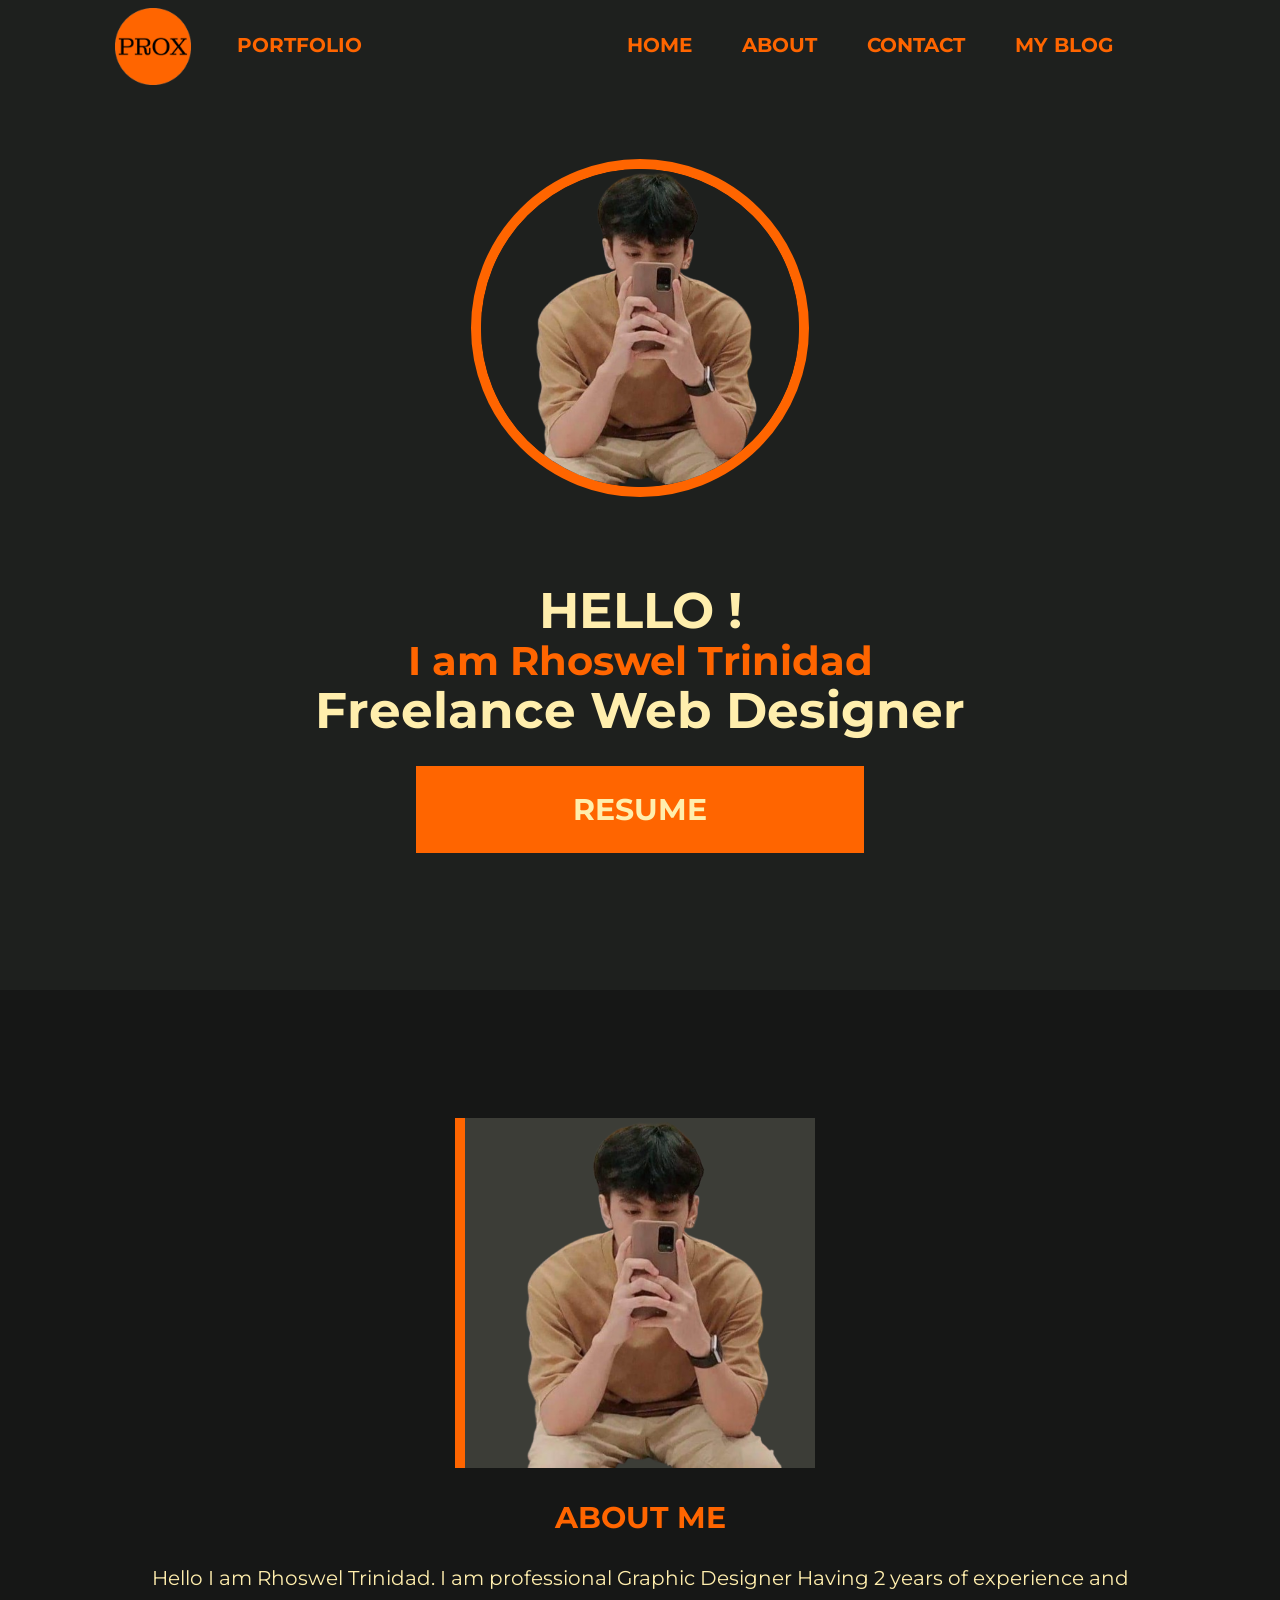
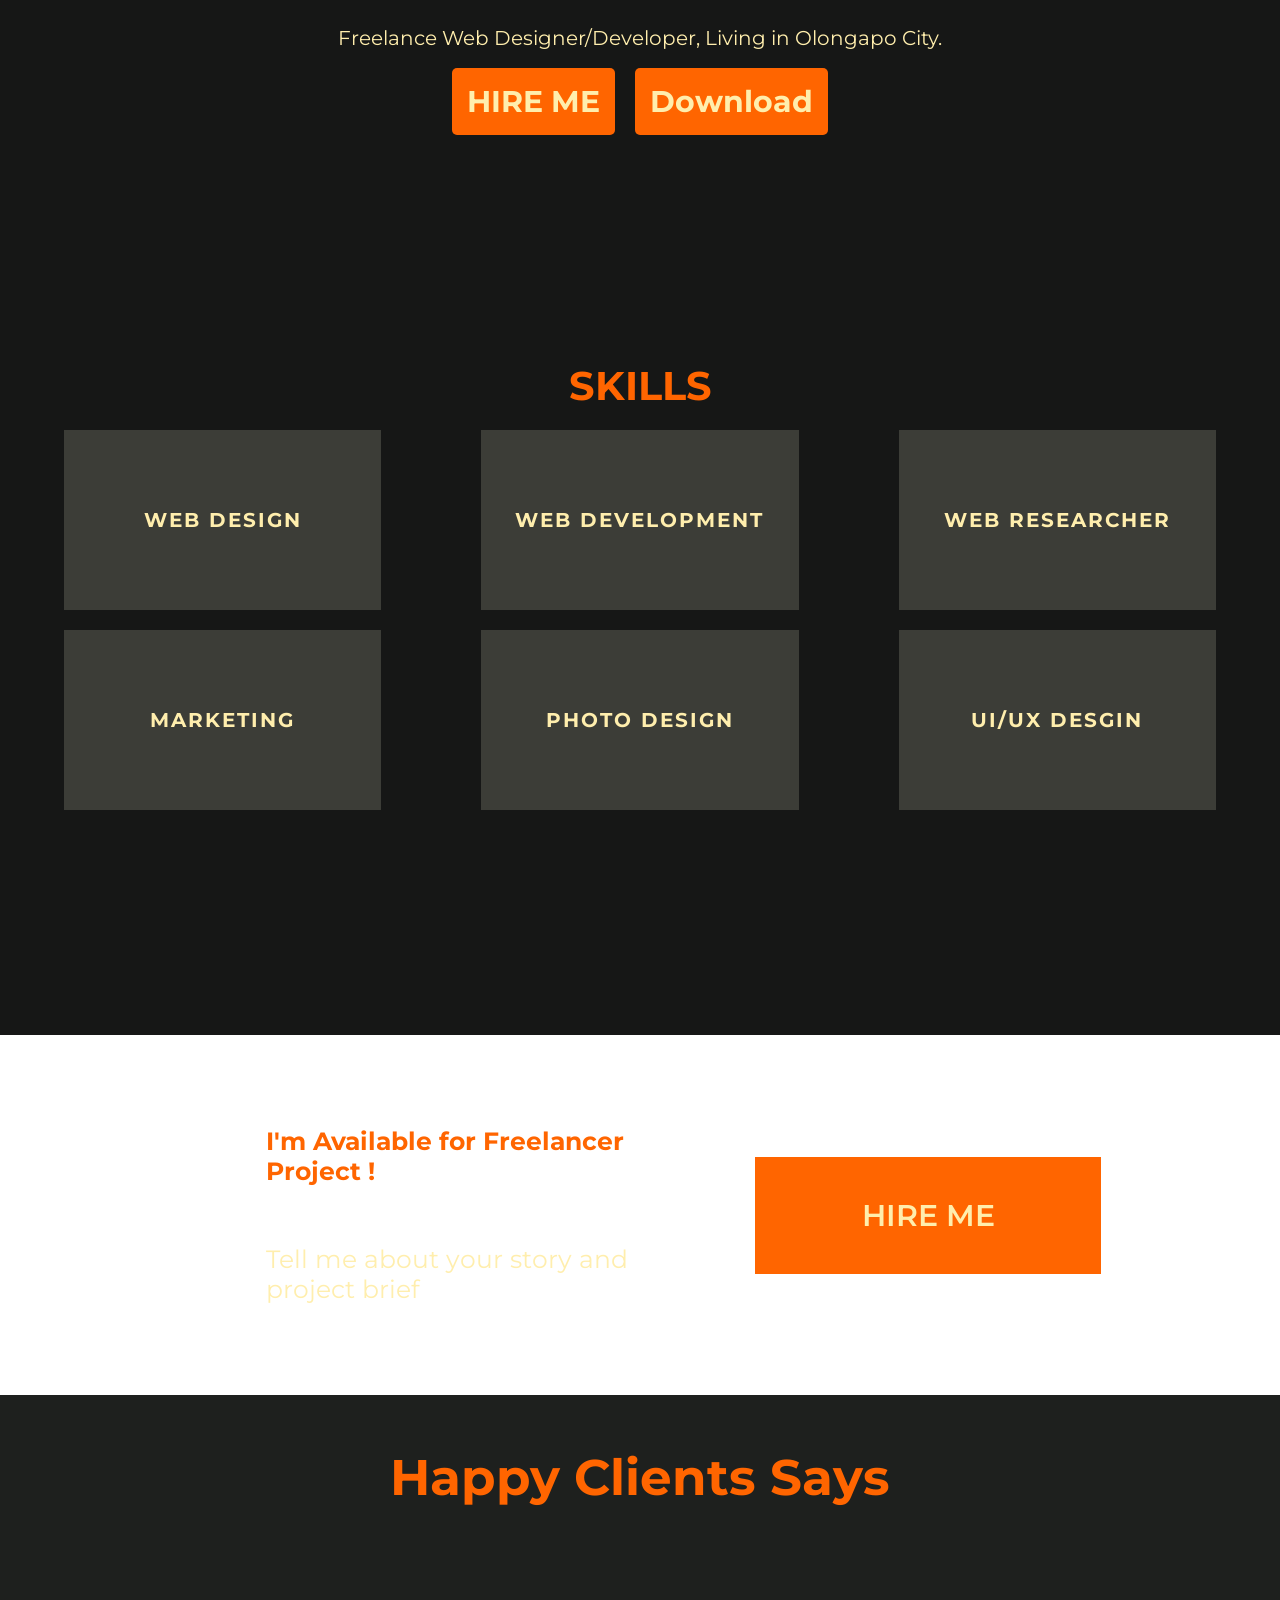
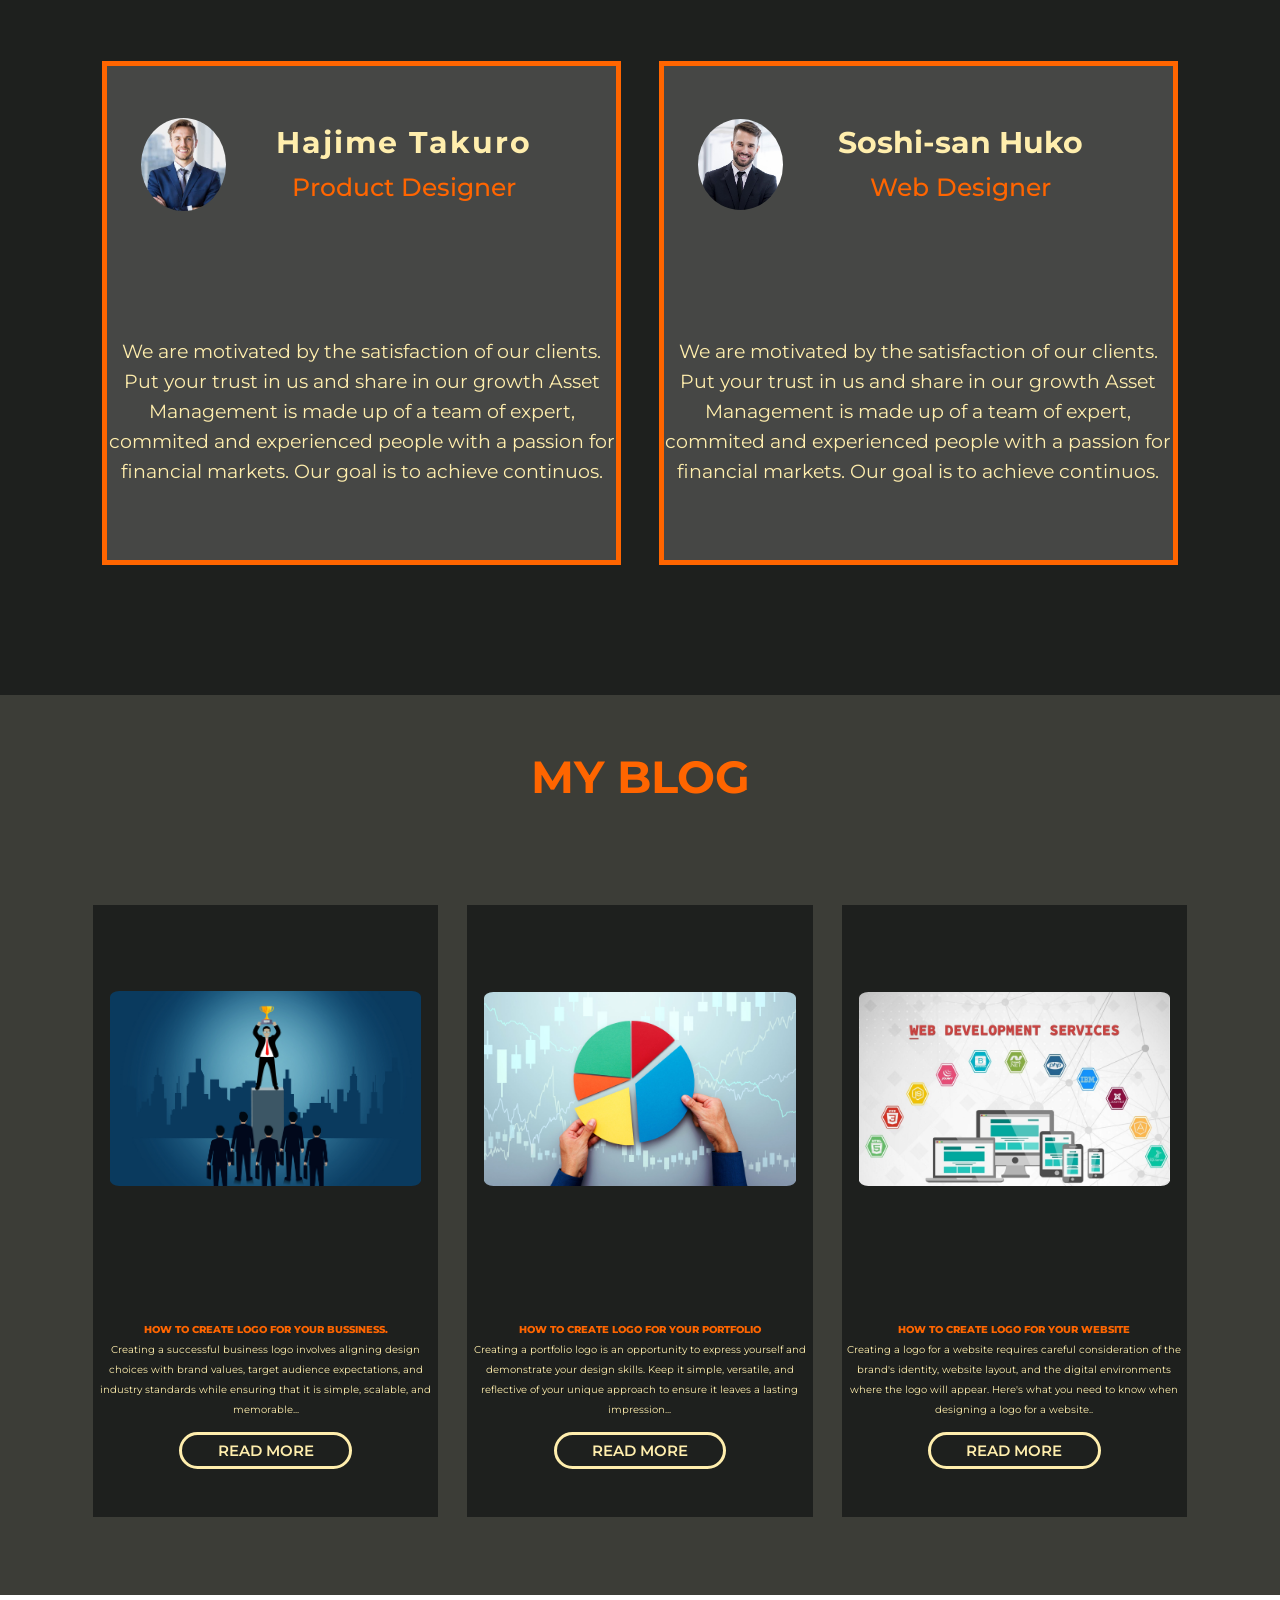
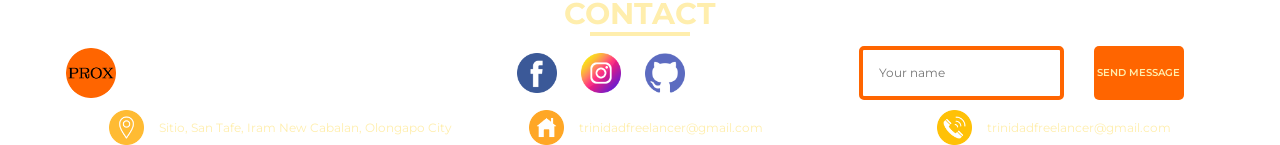
<file: index.html>
<!DOCTYPE html>
<html lang="en">
  <head>
    <meta charset="UTF-8" />
    <meta name="viewport" content="width=device-width, initial-scale=1.0" />
    <link rel="stylesheet" href="design/home.css" />
    <link rel="stylesheet" href="design/about.css" />
    <link rel="stylesheet" href="design/skills.css" />
    <link rel="stylesheet" href="design/hire.css" />
    <link rel="stylesheet" href="design/clients.css" />
    <link rel="stylesheet" href="design/blog.css" />
    <link rel="stylesheet" href="design/footer.css" />
    <title>Trinidad</title>
  </head>
  <body>
    <header>
      <div class="logo">
        <div class="logo-prox">
          <img class="prox" src="picture/logo.png" alt="logo" />
        </div>
        <h5 class="Portfolio">PORTFOLIO</h5>
      </div>
      <nav>
        <a href="#home">HOME</a>
        <a href="#about">ABOUT</a>
        <a href="#contact">CONTACT</a>
        <a href="#myblog">MY BLOG</a>
      </nav>
    </header>
    <main id="home">
      <div class="container">
        <div class="image-container">
          <img
            class="my-picture"
            src="picture/mypicture.png"
            alt="My picture"
          />
        </div>
        <div class="introduction">
          <h6>HELLO !</h6>
          <h5>I am Rhoswel Trinidad</h5>
          <h2 class="freelance">Freelance Web Designer</h2>
          <button class="resume">RESUME</button>
        </div>
      </div>
    </main>
    <section id="about" class="section-about">
      <div class="container-about">
        <div class="left-container">
          <img class="me" src="picture/me.png" alt="Rhoswel Trinidad" />
        </div>
        <div class="right-container">
          <h3 class="head">ABOUT ME</h3>
          <p class="about-me">
            Hello I am Rhoswel Trinidad. I am professional Graphic Designer
            Having 2 years of experience and Freelance Web Designer/Developer,
            Living in Olongapo City.
          </p>
          <div class="button-container">
            <button class="hire-me">HIRE ME</button>
            <button class="download">Download</button>
          </div>
        </div>
      </div>
    </section>
    <section class="section-skills">
      <div class="layers">
        <h2 class="skills">SKILLS</h2>
          <div class="firstlayer-container">
            <div class="first-box">WEB DESIGN</div>
            <div class="first-box">WEB DEVELOPMENT</div>
            <div class="first-box">WEB RESEARCHER</div>
          </div>
          <div class="secondlayer-container">
            <div class="sec-box">MARKETING</div>
            <div class="sec-box">PHOTO DESIGN</div>
            <div class="sec-box">UI/UX DESGIN</div>
          </div>
      </div>
    </section>
    <section class="HIRE">
      <div class="hire-me-container">
        <div class="hire-container">
          <div class="hire-des">
          <h1 class="Avail">I&apos;m Available for Freelancer Project !</h1>
          <p class="tell-me">Tell me about your story and project brief</p>
          </div>
          <button class="hire-button">HIRE ME</button>
        </div>
      </div>
    </section>
    <section class="Clients">
      <div class="title-client">
        <h1 class="Happy-client">Happy Clients Says</h1>
      </div>
      <div class="client-container">
        <div class="right-client">
          <div class="client-feedback">
            <img class="client-image" src="picture/client1.jpg" alt="Client" />
            <div class="client1-name">
              <h3 class="cname1">Hajime Takuro</h3>
              <p class="client-job">Product Designer</p>
            </div>
          </div>
          <div class="client-feedback2">
            <div class="client-comment">
              <p>
                We are motivated by the satisfaction of our clients. Put your
                trust in us and share in our growth Asset Management is made up
                of a team of expert, commited and experienced people with a
                passion for financial markets. Our goal is to achieve continuos.
              </p>
            </div>
          </div>
        </div>
        <div class="right-client left">
          <div class="client-feedback">
            <img class="client-image" src="picture/client2.jpg" alt="Client" />
            <div class="client1-name">
              <h3 class="cname2">Soshi-san Huko</h3>
              <p class="client-job">Web Designer</p>
            </div>
          </div>
          <div class="client-feedback2">
            <div class="client-comment">
              <p>
                We are motivated by the satisfaction of our clients. Put your
                trust in us and share in our growth Asset Management is made up
                of a team of expert, commited and experienced people with a
                passion for financial markets. Our goal is to achieve continuos.
              </p>
            </div>
          </div>
        </div>
      </div>
    </section>
    <section id="myblog" class="blog">
      <div class="myblog">
        <h2>MY BLOG</h2>
      </div>
      <div class="blog-container">
        <div class="blog1">
          <div class="blog-image">
            <img
              class="business1"
              src="picture/businessman-one.jpg"
              alt="business"
            />
          </div>
          <div class="img1-desc">
            <h3 class="how-create">HOW TO CREATE LOGO FOR YOUR BUSSINESS.</h3>
            <p class="img1-about">
              Creating a successful business logo involves aligning design
              choices with brand values, target audience expectations, and
              industry standards while ensuring that it is simple, scalable, and
              memorable...
            </p>
            <button class="read-button">READ MORE</button>
          </div>
        </div>
        <div class="blog1">
          <div class="blog-image">
            <img
              class="business1 2"
              src="picture/Portfolio.jpg"
              alt="Portfolio"
            />
          </div>
          <div class="img1-desc">
            <h3 class="how-create">HOW TO CREATE LOGO FOR YOUR PORTFOLIO</h3>
            <p class="img1-about">
              Creating a portfolio logo is an opportunity to express yourself
              and demonstrate your design skills. Keep it simple, versatile, and
              reflective of your unique approach to ensure it leaves a lasting
              impression...
            </p>
            <button class="read-button">READ MORE</button>
          </div>
        </div>
        <div class="blog1">
          <div class="blog-image">
            <img class="business1 3" src="picture/website.jpg" alt="website" />
          </div>
          <div class="img1-desc">
            <h3 class="how-create">HOW TO CREATE LOGO FOR YOUR WEBSITE</h3>
            <p class="img1-about">
              Creating a logo for a website requires careful consideration of
              the brand's identity, website layout, and the digital environments
              where the logo will appear. Here&apos;s what you need to know when
              designing a logo for a website..
            </p>
            <button class="read-button">READ MORE</button>
          </div>
        </div>
      </div>
    </section>
    <footer id="contact">
      <div class="contact-container">
        <h2 class="contact-h2">CONTACT</h2>
        <hr class="hr-contact" />
      </div>
      <div class="footer-container">
        <div class="icon-container">
          <img class="img-logo" src="picture/logo.png" alt="LOGO" />
          <div class="img-icon">
            <img class="img-fb" src="picture/facebook (1).png" alt="" />
            <img class="img-inst" src="picture/instagram (2).png" alt="" />
            <img class="img-git" src="picture/github (2).png" alt="" />
          </div>
          <div class="inp-bttn-container">
            <input class="yname" type="text" placeholder="Your name" />
            <button class="message-bttn">SEND MESSAGE</button>
          </div>
        </div>
        <div class="bttm-ft">
          <div class="ft-container">
            <div class="loc-container">
              <img class="pin" src="picture/pin.png" alt="">
              <p class="pin1">Sitio, San Tafe, Iram New Cabalan, Olongapo City</p>
            </div>
            <div class="home-container">
              <img class="pin home" src="picture/home.png" alt="">
              <p class="pin1">trinidadfreelancer@gmail.com</p>
            </div>
            <div class="call-container">
              <img class="pin call" src="picture/phone-call.png" alt="">
              <p class="pin1">trinidadfreelancer@gmail.com</p>
            </div>
          </div>
        </div>
      </div>
    </footer>
  </body>
</html>
</file>
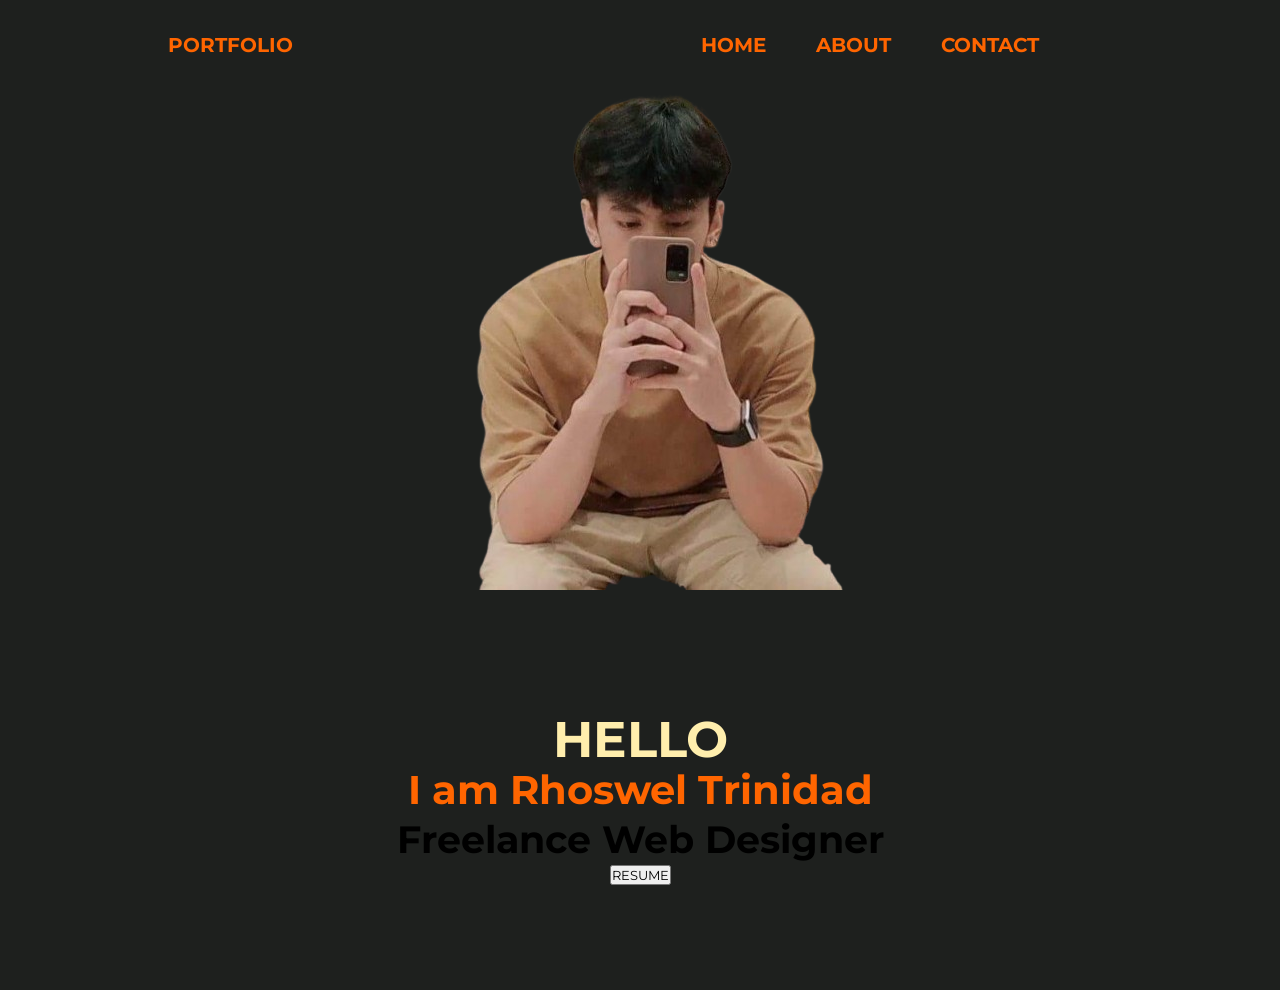
<file: home.html>
<!DOCTYPE html>
<html lang="en">
<head>
    <meta charset="UTF-8">
    <meta name="viewport" content="width=device-width, initial-scale=1.0">
    <link rel="stylesheet" href="design/home.css">
    <title>Trinidad</title>
</head>
<body>
    <header class="head">
        <div class="logo"><h5 class="Portfolio">PORTFOLIO</h5></div>
        <nav>
            <a href="">HOME</a>
            <a href="">ABOUT</a>
            <a href="">CONTACT</a>
        </nav>
    </header>
    <main>
        <div class="container">
            <div class="image-container">
                <img src="picture/mypicture.png" alt="My picture">
            </div>
            <div class="introduction">
                <h6>HELLO</h6>
                <h5>I am Rhoswel Trinidad</h5>
                <h2>Freelance Web Designer</h2>
                <button>RESUME</button>
            </div>
        </div>
    </main>
</body>
</html>
</file>
<file: design/home.css>
@import url('https://fonts.googleapis.com/css2?family=Montserrat:ital,wght@0,100..900;1,100..900&display=swap');
* {
    margin: 0;
    padding: 0;
    box-sizing: border-box;
    font-family: "Montserrat", serif;
    scroll-behavior: smooth;
}
::selection {
    background-color: whitesmoke;
    color:#ff6500;
}
header {
    background-color: #1e201e;
    height: 90px;
    display: flex;
    justify-content: space-between;
    width: 100%;
}
.logo {
    width: 30%;
    display: flex;
    justify-content: center;
    align-items: center;
    cursor: default;
}
.logo-prox {
    margin-top: 7px;
    width: 25%;
}
.prox {
    width: 60px;
}
.Portfolio {
    font: 600;
    font-size: 25px;
    color: #ff6500;
    width: 25%;
    display: flex;
    justify-content: center;
    align-items: center;
    transition: 0.3s ease;
    cursor: default;
}
.Portfolio:hover {
    color: #ff6500;
    text-shadow: 0 0 25px #ff6500,
                 0 0 50px #ff6500;
                 transform: scale(1.1);
}
nav {
    display: flex;
    justify-content: center;
    align-items: center;
    width: 50%;
}
a {
    text-decoration: none;
    padding: 25px;
    color: #ff6500;
    font-weight: 700;
    font-size: 25px;
    transition: 0.3s ease;
}
a:hover {
    color: #ff6500;
    text-shadow: 0 0 25px #ff6500,
                 0 0 50px #ff6500;
                 transform: scale(1.1);
}
main {
    background-color: #1e201e;
    height: 100vh;
    width: 100%;
    display: flex;
    justify-content: center;
    align-items: center;
}
.container {
    display: flex;
    justify-content: center;
    align-items: center;
    height: 100%;
    width: 100%;
}
.my-picture {
    border: #ff6500 10px solid;
    border-radius: 100%;
    width: 90%;
    transition: 0.3s ease;
}
.my-picture:hover {
    filter: drop-shadow(10px 10px 20px #ff6500);
    transform: scale(1.1);
}
.introduction {
    line-height: 60px;
    font-size: 30px;
    cursor: default;
}
h6 {
    color: #ffeead;
    font-size: 40px;
}
h5 {
    color: #ff6500;
    font-size: 30px;
    transition: 0.3s ease;
}
h5:hover {
    color: #ff6500;
    text-shadow: 0 0 25px #ff6500,
                 0 0 50px #ff6500;
}
.freelance {
    color: #ffeead;
}
.resume {
    background-color: #ff6500;
    display: flex;
    justify-content: center;
    width: 50%;
    color: #ffeead;
    font-size: 25px;
    font-weight: 700;
    border: none;
    padding: 25px;
    margin-top: 30px;
    transition: 0.3s ease;
    cursor: pointer;
}
.resume:hover {
    border-radius: 10px;
    box-shadow: 0 0 5px #ff6500,
    0 0 25px #ff6500, 0 0 50px #ff6500,
    0 0px 100px #ff6500, 0 0 200px #ff6500;
    transform: scale(1.1);
}
.resume:active {
    scale: 0.8;
    color: white;
}

@media (min-width:1025px) and (max-width: 1440px) {
    header {
        background-color: #1e201e;
        height: 90px;
        width: 100%;
    }
    .logo {
        width: 45%;
        display: flex;
        justify-content: center;
        align-items: center;
    }
    .logo-prox {
        width: 30%;
    }
    .prox {
        width: 55%;
    }
    .Portfolio {
        font-size: 20px;
        width: 20%;
    }
    nav {
        width: 80%;
    }
    a {
        padding: 25px;
        font-size: 20px;
    }
    main {
        height: 100vh;
        width: 100%;
    }
    .container {
        flex-direction: column;
        gap: 20px;
        height: 100%;
        width: 100%;
    }
    .my-picture {
        border: #ff6500 10px solid;
        border-radius: 100%;
        width: 65%;
        transition: 0.3s ease;
    }
    .image-container {
        display: flex;
        justify-content: center;
        align-items: center;
    }
    .introduction {
        line-height: 50px;
        font-size: 25px;
        text-align: center;
        display: flex;
        flex-direction: column;
        justify-content: center;
        align-items: center;
        width: 70%;
        height: 45%;
    }
    h6 {
        font-size: 50px;
    }
    h5 {
        font-size: 40px;
    }
    .freelance {
        color: #ffeead;
        font-size: 50px;
    }
    .resume {
        font-size: 30px;
        padding: 25px;
    }
}

@media (min-width:769px) and (max-width: 1024px) {
    header {
        background-color:#1e201e;
        height: 90px;
        width: 100%;
    }
    .logo {
        width: 50%;
    }
    .logo-prox {
        width: 40%;
    }
    .prox {
        width: 45%;
    }
    .Portfolio {
        font-size: 20px;
        width: 45%;
    }
    nav {
        width: 100%;
    }
    a {
        padding: 20px;
        font-size: 20px;
    }
    main {
        height: 100vh;
        width: 110%;
    }
    .container {
        flex-direction: column;
        gap: 20px;
        height: 100%;
        width: 100%;
    }
    .my-picture {
        width: 55%;
    }
    .image-container {
        display: flex;
        justify-content: center;
        align-items: center;
        width: 55%;
    }
    .introduction {
        line-height: 60px;
        font-size: 25px;
        text-align: center;
        display: flex;
        flex-direction: column;
        justify-content: center;
        align-items: center;
        width: 55%;
        height: 50%;
    }
    h6 {
        font-size: 30px;
    }
    h5 {
        font-size: 30px;
    }
    .freelance {
        color: #ffeead;
        font-size: 30px;
    }
    .resume {
        font-size: 25px;
        padding: 20px;
        width: 40%;
    }
}
@media (min-width:500px) and (max-width: 768px) {
    header {
        background-color: #1e201e;
        height: 90px;
        width: 100%;
    }
    .logo {
        width: 40%;
    }
    .logo-prox {
        width: 40%;
    }
    .prox {
        width: 30px;
    }
    .Portfolio {
        font-size: 13px;
        width: 45%;
    }
    nav {
        width: 100%;
    }
    a {
        padding: 15px;
        font-size: 13px;
    }
    .container {
        flex-direction: column;
        gap: 20px;
        height: 100%;
        width: 100%;
    }
    .my-picture {
        width: 80%;
    }
    .image-container {
        display: flex;
        justify-content: center;
        align-items: center;
        width: 55%;
    }
    .introduction {
        line-height: 50px;
        font-size: 25px;
        text-align: center;
        display: flex;
        flex-direction: column;
        justify-content: center;
        align-items: center;
        width: 100%;
        height: 50%;
    }
    .resume {
        font-size: 20px;
        padding: 20px;
        width: 40%;
        margin-top: 0;
    }
    .freelance {
        color: #ffeead;
        font-size: 30px;
    }
}
</file>
<file: design/about.css>
.section-about {
    height: fit-content;
    width: 100%;
    background-color: #161716;
    scroll-behavior: smooth;
}
.container-about {
    display: flex;
    justify-content: center;
    align-items: center;
}
.container-about {
    display: flex;
    justify-content: space-evenly;
    padding-top: 10%;
}
.left-container {
    width: 400px;
}
.me {
    width: 500px;
    box-shadow: -12px -12px #ff6500;
    transition: 0.3s ease;
}
.me:hover{
    border-radius: 50%;
}
.right-container {
    width: 550px;
    font-size: 20px;
    line-height: 60px;
}
.head {
    color: #ff6500;
    font-size: 40px;
    display: flex;
    justify-content: center;
    transition: 0.3s ease;
}
.head:hover {
    text-shadow: 0 0 25px #ff6500,
                 0 0 50px #ff6500;
}
.about-me {
    color: #ffeead;
}
.button-container {
    margin-top: 30px;
    display: flex;
    justify-content: space-around;
}
.hire-me {
    background-color: #ff6500;
    border:none;
    border-radius: 5px;
    color: #ffeead;
    padding: 20px;
    width: 45%;
    font-size: 30px;
    font-weight: 700;
    transition: 0.3s ease;
    cursor: pointer;
}
.hire-me:hover {
    background-color: #1e201e;
    border: #ffeead solid;
}
.hire-me:active{
    opacity: 0.8;
}
.download {
    background-color: #ff6500;
    border: none;
    border-radius: 5px;
    color: #ffeead;
    padding: 20px;
    width: 50%;
    font-size: 30px;
    font-weight: 700;
    cursor: pointer;
    transition: 0.3s ease;
}
.download:hover {
    background-color: #1e201e;
    border: #ffeead solid;
}
.download:active {
    background-color: #ff6600e1;
    color: #ffefadba;
}
@media (min-width:1025px) and (max-width: 1440px) {
    .container-about {
        display: flex;
        justify-content: center;
        align-items: center;
        gap: 20px;
        flex-direction: column;
        height: 100%;
    }
    .left-container {
        width: 50%;
        display: flex;
        justify-content: center;
        align-items: center;
    }
    .me {
        width: 350px;
        box-shadow: -10px 0px #ff6500;
    }
    .right-container {
        display: flex;
        justify-content: center;
        align-items: center;
        flex-direction: column;
        width: 80%;
        font-size: 30px;
        line-height: 60px;
    }
    .head {
        font-size: 30px;
        display: flex;
        justify-content: center;
    }
    .about-me {
        text-align: center;
        font-size: 20px;
        color: #ffeead;
    }
    .button-container {
        margin-top: 30px;
        display: flex;
        justify-content: space-around;
        gap: 20px;
        margin-top: 0;
    }
    .hire-me {
        padding: 15px;
        width: 60%;
        font-size: 30px;
    }
    .download {
        padding: 15px;
        width: 60%;
        font-size: 30px;
    }
}

@media (min-width:769px) and (max-width: 1024px) {
    .section-about {
        width: 100%;
    }
    .container-about {
        display: flex;
        justify-content: center;
        align-items: center;
        justify-content: space-evenly;
        flex-direction: column;
        height: 100%;
        width: 100%;
    }
    .left-container {
        display: flex;
        justify-content: center;
        width: 80%;
    }
    .me {
        width: 280px;
        box-shadow: -10px 0px #ff6500;
    }
    .right-container {
        display: flex;
        justify-content: center;
        align-items: center;
        flex-direction: column;
        text-align: center;
        width: 80%;
        line-height: 50px;
    }
    .head {
        font-size: 25px;
        display: flex;
        justify-content: center;
    }
    .about-me {
        font-size: 25px;
    }
    .button-container {
        margin-top: 30px;
        display: flex;
        justify-content: space-around;
        gap: 20px;
        row-gap: 1px;
    }
    .hire-me {
        padding: 15px;
        width: 70%;
        font-size: 20px;
    }
    .download {
        padding: 15px;
        width: 60%;
        font-size: 20px;
    }
}
@media (min-width:500px) and (max-width: 768px) {
    .container-about {
        display: flex;
        justify-content: center;
        align-items: center;
        justify-content: space-evenly;
        flex-direction: column;
        height: 100%;
        width: 100%;
    }
    .left-container {
        width: 50%;
        display: flex;
        justify-content: center;
        align-items: center;
    }
    .me {
        width: 250px;
        box-shadow: -10px 0px #ff6500;
    }
    .right-container {
        display: flex;
        justify-content: center;
        align-items: center;
        flex-direction: column;
        width: 100%;
        font-size: 40px;
        line-height: 50px;
    }
    .head {
        font-size: 25px;
        display: flex;
        justify-content: center;
    }
    .about-me {
        text-align: center;
        font-size: 15px;
        color: #ffeead;
    }
    .button-container {
        margin-top: 0;
        display: flex;
        justify-content: space-around;
        gap: 20px;
        row-gap: 1px;
    }
    .hire-me {
        padding: 15px;
        width: 60%;
        font-size: 20px;
    }
    .download {
        padding: 15px;
        width: 60%;
        font-size: 20px;
    }
}
</file>
<file: design/skills.css>
.section-skills {
    height: 100vh;
    width: 100%;
    background-color: #161716;
    display: flex;
    justify-content: center;
    align-items: center;
}
.layers {
    height: 100%;
    width: 85%;
    display: flex;
    justify-content: center;
    align-items: center;
    flex-direction: column;
    row-gap: 10px;
    cursor: pointer;
}
.skills {
    color: #ff6500;
    font-size: 40px;
}
.firstlayer-container {
    height: 40%;
    width: 90%;
    color: white;
    display: flex;
    justify-content: center;
    align-items: center;
    gap:120px;
}
.first-box {
    background-color: #3c3d37;
    color: #ffeead;
    font-size: 20px;
    font-weight: 700;
    height: 100%;
    width: 50%;
    display: flex;
    justify-content: center;
    align-items: center;
    text-align: center;
    transition: 0.3s ease;
}
.first-box:hover {
    color: #ff6500;
    text-shadow: 0 0 25px #ff6500,
                 0 0 50px #ff6500;
                 transform: scale(0.9);;
    background-color: #ffeead;
}
.secondlayer-container {
    height: 40%;
    width: 90%;
    color: white;
    display: flex;
    justify-content: center;
    align-items: center;
    gap:120px;
}
.sec-box {
    background-color: #3c3d37;
    font-size: 20px;
    color: #ffeead;
    font-weight: 700;
    height: 100%;
    width: 50%;
    display: flex;
    justify-content: center;
    align-items: center;
    text-align: center;
    transition: 0.3s ease;
}
.sec-box:hover {
    color: #ff6500;
    text-shadow: 0 0 25px #ff6500,
                 0 0 50px #ff6500;
                 transform: scale(0.9);;
    background-color: #ffeead;
}
@media (min-width:1025px) and (max-width: 1440px) {
    .layers {
        row-gap: 20px;
        width: 100%;
    }
    .firstlayer-container {
        height: 20%;
        width: 90%;
        gap:100px;
        letter-spacing: 2px;
    }
    .first-box {
        font-size: 20px;
        height: 100%;
        width: 50%;
    }
    .secondlayer-container {
        height: 20%;
        width: 90%;
        gap:100px;
        letter-spacing: 2px;
    }
    .sec-box {
        font-size: 20px;
        height: 100%;
        width: 50%;
    }
}
@media (min-width:769px) and (max-width: 1024px) {
    .section-skills {
        width: 100%;
    }
    .layers {
        row-gap: 20px;
        width: 100%;
    }
    .firstlayer-container {
        height: 20%;
        width: 90%;
        gap:100px;
    }
    .first-box {
        font-size: 15px;
        height: 100%;
        width: 50%;
    }
    .secondlayer-container {
        height: 20%;
        width: 90%;
        gap:100px;
        letter-spacing: 2px;
    }
    .sec-box {
        font-size: 15px;
        height: 100%;
        width: 50%;
    }
}
@media (min-width:500px) and (max-width: 768px) {
    .layers {
        row-gap: 20px;
        width: 100%;
    }
    .firstlayer-container {
        height: 20%;
        width: 90%;
        gap:40px;
        display: flex;
    }
    .first-box {
        font-size: 10px;
        height: 100%;
        width: 50%;
    }
    .secondlayer-container {
        height: 20%;
        width: 90%;
        gap:40px;
        text-align: center;
    }
    .sec-box {
        font-size: 10px;
        height: 100%;
        width: 50%;
    }
}
</file>
<file: design/hire.css>
.HIRE {
    height: 40vh;
    width: 100%;
    background-image: url(image/backgroundimg.png);
    background-position: center;
    background-attachment: fixed;
    background-size: cover;
    background-repeat:no-repeat;
}
.hire-me-container {
    height: 100%;
    width: 100%;
    display: flex;
    justify-content: center;
    align-items: center;
}
.hire-container {
    display: flex;
    justify-content: center;
    align-items: center;
    width: 90%;
    height: 70%;
}
.hire-des {
    display: flex;
    justify-content: center;
    align-items: center;
    flex-wrap: wrap;
    width: 50%;
    height: 90%;
}
.Avail {
    font-size: 35px;
    font-weight: 700;
    width: 60%;
    color: #ff6500;
}
.tell-me {
    padding-top: 10px;
    font-size: 30px;
    width: 60%;
    color:#ffeead;
}
.button-hire {
    padding-right: 300px;
}
.hire-button{
    background-color: #ff6500;
    color:#ffeead;
    font-size: 30px;
    font-weight: 600;
    padding: 40px;
    width: 30%;
    border: none;
    cursor: pointer;
    transition: 0.3s ease;
}
.hire-button:hover {
    border-radius: 10px;
    box-shadow: 0 0 5px #ff6500,
    0 0 25px #ff6500, 0 0 50px #ff6500,
    0 0px 100px #ff6500, 0 0 200px #ff6500;
    transform: scale(1.1);
}
.hire-button:active {
    opacity: 0.9;
}
@media (min-width:1025px) and (max-width: 1440px) {
    .Avail {
        font-size: 25px;
        width: 70%;
    }
    .tell-me {
        font-size: 25px;
        width: 70%;
        color:#ffeead;
    }
}

@media (min-width:769px) and (max-width: 1024px) {
    .Avail {
        font-size: 25px;
        width: 80%;
    }
    .tell-me {
        font-size: 25px;
        width: 85%;
        color:#ffeead;
    }
    .hire-button{
        font-size:25px;
        padding: 30px;
        width: 40%;
    }
}
@media (min-width:500px) and (max-width: 768px) {
    .Avail {
        font-size: 30px;
        width: 100%;
    }
    .tell-me {
        font-size: 30px;
        width: 100%;
        color:#ffeead;
    }
    .hire-container {
        display: flex;
        justify-content: center;
        align-items: center;
        width: 100%;
        height: 100%;
    }
    .hire-container {
        display: flex;
        justify-content: center;
        align-items: center;
        width: 100%;
        height: 100%;
    }
    .hire-button{
        font-size: 20px;
        padding: 30px;
        width: 40%;
    }
}
</file>
<file: design/clients.css>
.Clients {
    height: 100vh;
    width: 100%;
    background-color: #1e201e;
    display: flex;
    justify-content: center;
    align-items: center;
    flex-wrap: wrap;
}
.title-client {
    padding-top: 30px;
    display: flex;
    justify-content: center;
    align-items: center;
    flex-direction: column;
}
.Happy-client {
    color: #ff6500;
    display: flex;
    justify-content: center; 
    font-size: 50px;  
}
.client-container {
    height: 80%;
    width: 80%;
    display: flex;
    justify-content: center;
}
.client-container {
    display: flex;
    justify-content: space-evenly;
    align-items: center;
}
.right-client {
    border: solid 5px #ff6500;
    background-color: #464745;
    height: 70%;
    width: 45%;
    transition: 0.3s ease;
}
.right-client:hover {
    border-radius: 15px;
    transform: scale(1.1);
}
.client-feedback {
    display: flex;
    justify-content: center;
    align-items: center;
    height: 50%;
    transition: 0.3s ease;
}
.client-image{
    width: 100px;
    border-radius: 100%;
}
.client1-name {
    display: flex;
    justify-content: center;
    align-items: center;
    flex-wrap: wrap;
    width: 60%;
    line-height: 45px;
}
.cname1 {
    font-size: 30px;
    color: #ffeead;
    letter-spacing: 2px;
}
.cname2 {
    font-size: 30px;
    color:  #ffeead;
}
.client-job {
    font-size: 25px;
    color: #ff6500;
    font-weight: 500;
}
.client-feedback2 {
    height: 35%;
    width: 100%;
    display: flex;
    justify-content: center;
    align-items: center;
}
.client-comment {
    font-size: 20px;
    line-height: 40px;
    text-align: center;
    color: #ffeead;
}
.client-two {
    width: 90px;
    border-radius: 100%;
}
@media (min-width:1025px) and (max-width: 1440px) {
    .client-container {
        height: 80%;
        width: 90%;
        display: flex;
        justify-content: center;
        justify-content: space-evenly;
    }
    .right-client {
        border: solid 5px #ff6500;
        background-color: #464745;
        height: 70%;
        width: 45%;
        transition: 0.3s ease;
    }
    .client-feedback {
        height: 40%;
    }
    .client-image{
        width: 85px;
    }
    .client1-name {
        text-align: center;
        width: 70%;
    }
    .client-feedback2 {
        height: 60%;
        width: 100%;
    }
    .client-comment {
        font-size: 19px;
        line-height: 30px;
    }
}

@media (min-width:769px) and (max-width: 1024px) {
    .client-container {
        width: 100%;
        justify-content: space-evenly;
    }
    .client-feedback {
        display: flex;
        justify-content: center;
        align-items: center;
        height: 40%;
        width: 100%;
    }
    .client-image{
        width: 80px;
    }
    .client1-name {
        display: flex;
        justify-content: center;
        align-items: center;
        flex-wrap: wrap;
        text-align: center;
        width: 60%;
        line-height: 35px;
    }
    .cname1 {
        font-size: 20px;
    }
    .cname2 {
        font-size: 20px;
        color:  #ffeead;
    }
    .client-job {
        font-size: 15px;
    }
    .client-feedback2 {
        height: 35%;
        width: 100%;
        display: flex;
        justify-content: center;
        align-items: center;
    }
    .client-comment {
        font-size: 15px;
        line-height: 25px;
        text-align: center;
        color: #ffeead;
    }
}
@media (min-width:500px) and (max-width: 768px) {
    .Happy-client {
        font-size: 30px;  
    }
    .client-container {
        display: flex;
        flex-wrap: wrap;
        width: 100%;
        height: 50%;
        justify-content: space-evenly;
    }
    .client-comment {
        font-size: 10px;
        line-height: 20px;
        text-align: center;
        color: #ffeead;
    }
    .right-client {
        border: solid 5px #ff6500;
        background-color: #464745;
        height: 100%;
        width: 45%;
    }
    .client1-name {
        display: flex;
        justify-content: center;
        align-items: center;
        flex-wrap: wrap;
        text-align: center;
        width: 80%;
        line-height: 25px;
    }
    .cname1 {
        font-size: 20px;
        letter-spacing: 0;
    }
    .client-job {
        font-size: 12px;
    }
    .client-image{
        width: 70px;
    }
    .client-feedback {
        height: 40%;
        width: 100%;
        display: flex;
        flex-direction: column;
    }
    .client1-name {
        display: flex;
        justify-content: center;
        align-items: center;
        flex-wrap: wrap;
        text-align: center;
        width: 100%;
        height: 60%;
        line-height: 20px;
    }
    .client-feedback2 {
        height: 50%;
        width: 100%;
        display: flex;
        justify-content: center;
        align-items: center;
    }
    .cname2 {
        font-size: 20px;
        color:  #ffeead;
    }
}
</file>
<file: design/blog.css>
.blog {
    height: 100vh;
    width: 100%;
    background-color: #3c3d37;
    scroll-behavior: smooth;
    display: flex;
    justify-content: center; 
    align-items: center;   
    flex-wrap: wrap;
}
.myblog {
    display: flex;
    justify-content: center;
    align-items: center;
    flex-direction: column;
    font-size: 30px;
    padding-top: 30px;
    color: #ff6500;
}
.blog-container {
    height: 80%;
    width: 90%;
    display: flex;
    justify-content: center;
    align-items: center;
    justify-content: space-evenly;
}
.blog1 {
    background-color: #1e201e;
    height: 85%;
    width: 30%;
    transition: 0.3s ease;
}
.blog1:hover {
    transform: scale(1.1);
    box-shadow: 0 0 10px 5px #ff6500;
}
.blog-image {
    display: flex;
    justify-content: center;
    align-items: center;
    height: 60%;
}
.business1 {
    width: 90%;
    border-radius: 3%;
}
.img1-desc {
    height: 40%;
    display: flex;
    justify-content: center;
    align-items: center;
    flex-direction: column;
    text-align: center;
    line-height: 23px;
}
.how-create {
    font-size: 15px;
    font-weight: 800;
    color: #ff6500;
}
.img1-about {
    font-size: 12px;
    width: 90%;
    color: #ffeead;
}
.read-button {
    margin-top: 12px;
    padding: 6px;
    width: 40%;
    background-color: #1e201e;
    color: #ffeead;
    border: solid 3px #ffeead;
    border-radius: 100px;
    font-size: 17px;
    font-weight: 600;
    transition: 0.3s ease;
    cursor: pointer;
}
.read-button:hover {
    background-color: #ff6500;
    border: solid 3px #ff6500;
    transform: scale(1.1);
}
.read-button:active {
    opacity: 0.7;
}
@media (min-width:1025px) and (max-width: 1440px) {
    .blog1 {
        background-color: #1e201e;
        height: 85%;
        width: 30%;
        transition: 0.3s ease;
    }
    .img1-desc {
        height: 40%;
        display: flex;
        justify-content: center;
        align-items: center;
        flex-direction: column;
        text-align: center;
        line-height: 20px;
    }
    .how-create {
        font-size: 10px;
        font-weight: 800;
        color: #ff6500;
    }
    .img1-about {
        font-size: 10px;
        width: 100%;
        color: #ffeead;
    }
    .read-button {
        margin-top: 12px;
        padding: 6px;
        width: 50%;
        font-size: 15px;
    }
}
@media (min-width:769px) and (max-width: 1024px) {
    .blog-container {
        display: flex;
        justify-content: space-between;
        height: 60%;
        width: 90%;
    }
    .blog1 {
        background-color: #1e201e;
        height: 100%;
        width: 30%;
    }
    .blog-image {
        height: 50%;
    }
    .img1-about {
        font-size: 10px;
        width: 100%;
    }
    .how-create {
        font-size: 10px;
    }
    .img1-desc {
        height: 50%;
        line-height: 18px;
    }
    .read-button {
        margin-top: 0;
        padding: 5px;
        width: 50%;
        font-size: 10px;
    }
}
@media (min-width:500px) and (max-width: 768px) {
    .blog-container {
        display: flex;
        justify-content: center;
        align-items: center;
        gap: 5px;
        flex-direction: column;
        height: 90%;
        width: 100%;
    }
    .blog1 {
        background-color: #1e201e;
        height: 50%;
        width: 95%;
    }
    .img1-about {
        font-size: 10px;
        width: 100%;
    }
    .how-create {
        font-size: 10px;
    }
    .img1-desc {
        height: 50%;
        line-height: 15px;
    }
    .blog-image {
        height: 50%;
    }
    .business1 {
        width: 30%;
        border-radius: 3%;
    }
    .read-button {
        margin-top: 0;
        padding: 5px;
        width: 30%;
        font-size: 10px;
    }
    .myblog {
        font-size: 25px;
        padding-top: 0;
    }
}
</file>
<file: design/footer.css>
footer {
    height: fit-content;
    width: 100%;
    background-image: url(image/backgroundimg.png);
    background-position: center;
    background-attachment: fixed;
    background-size: cover;
    background-repeat:no-repeat;
    scroll-behavior: smooth;
}
.contact-container {
    display: flex;
    justify-content: center;
    align-items: center;
    flex-direction: column;
    text-align: center;
    height: 30%;
    width: 100%;
    font-size: 30px;
}
.contact-h2 {
    color: #ffeead;
    font-size: 30px;
}
.hr-contact {
    width: 100px;
    border: 2px solid #ffeead;
}
.footer-container {
    height: 70%;
    width: 100%;
    display: flex;
    justify-content: center;
    align-items: center;
    flex-direction: column;
}
.icon-container {
    height: 60%;
    width: 100%;
    display: flex;
    justify-content: center;
    align-items: center;
    gap: 120px;
    padding-top: 10px;
}
.img-logo {
    width: 55px;
}
.img-icon {
    margin-left: 20%;
    width: 17%;
    display: flex;
    justify-content: center;
    align-items: center;
    justify-content: space-evenly;
}
.img-fb {
    width: 40px;
}
.img-inst {
    width: 40px;
}
.img-git {
    width: 40px;
}
.inp-bttn-container {
    width: 25%;
    display: flex;
    justify-content: space-evenly;
}
.yname {
    padding: 4%;
    border: 4px solid #ff6500;
    border-radius: 5px;
    color: #464745;
}
.message-bttn {
    padding: 4%;
    border-radius: 5px;
    border: none;
    background-color: #ff6500;
    color: #ffeead;
    font-weight: 600;
    transition: 0.3s ease;
    cursor: pointer;
}
.message-bttn:hover {
    opacity: 0.8;
    background-color: #ff6600e2;
}
.message-bttn:active {
    color: #ffefadda;
    opacity: 0.6;
    scale: 0.9;
}
.bttm-ft {
    height: 30%;
    width: 100%;
    display: flex;
    justify-content: center;
    align-items: center;
}
.ft-container {
    height: 100%;
    width: 100%;
    display: flex;
    justify-content: center;
    justify-content: space-evenly;
    padding-top: 10px;
}
.loc-container {
    display: flex;
    align-items: center;
    gap: 15px;
}
.pin {
    width: 35px;
}
.pin1 {
    font-size: 15px;
    color: #ffeead;
}
.home-container {
    display: flex;
    align-items: center;
    justify-content: center;
    gap: 15px;
    margin-right: 8%;
}
.call-container {
    display: flex;
    align-items: center;
    gap: 15px;
}
@media (min-width:1025px) and (max-width: 1440px) {
    .contact-container {
        display: flex;
        justify-content: center;
        align-items: center;
        flex-direction: column;
        text-align: center;
        height: 30%;
        width: 100%;
        font-size: 30px;
    }
    .footer-container {
        height: 70%;
        width: 100%;
        display: flex;
        justify-content: center;
        align-items: center;
        flex-direction: column;
    }
    .icon-container {
        height: 60%;
        width: 100%;
        display: flex;
        justify-content: center;
        align-items: center;
        gap: 120px;
    }
    .inp-bttn-container {
        width: 30%;
        display: flex;
        justify-content: space-evenly;
    }
    .yname {
        padding: 4%;
        font-size: 12px;
    }
    .message-bttn {
        padding: 1%;
        border-radius: 5px;
        font-size: 10px;
    }
    .ft-container {
        width: 95%;
    }
    .pin1 {
        font-size: 12px;
    }
    .img-logo {
        width: 50px;
    }
}
@media (min-width:769px) and (max-width: 1024px) {
    .contact-container {
        height: 30%;
        width: 100%;
    }
    .icon-container {
        padding-top: 0;
        display: flex;
        justify-content: space-between;
        width: 95%;
    }
    .img-fb {
        width: 35px;
    }
    .img-inst {
        width: 35px;
    }
    .img-git {
        width: 35px;
    }
    .inp-bttn-container {
        width: 100%;    
        display: flex;
        gap: 10px;
    }
    .yname {
        padding: 15px;
        width: 60%;
        font-size: 10px;
    }
    .message-bttn {
        padding: 1px;
        border-radius: 5px;
        font-size: 9px;
        width: 50%;
    }
    .img-logo {
        width: 35px;
    }
    .img-icon {
        width: 30%;
        gap: 10px;
    }
    .ft-container {
        height: 100%;
        width: 95%;
        padding-top: 5px;
        display: flex;
        justify-content: center;
        justify-content: space-between;
    }
    .home-container {
        display: flex;
        align-items: center;
        justify-content: center;
        gap: 10px;
        margin-right: 0;
    }
    .loc-container {
        display: flex;
        align-items: center;
        gap: 15px;
    }
    .pin {
        width: 25px;
    }
    .pin1 {
        font-size: 10px;
    }
    .contact-h2 {
        color: #ffeead;
        font-size: 20px;
    }
    .hr-contact {
        width: 80px;
        border: 2px solid #ffeead;
    }
}
@media (min-width:500px) and (max-width: 768px) {

    .contact-h2 {
        color: #ffeead;
        font-size: 20px;
    }
    .contact-container {
        display: flex;
        justify-content: center;
        align-items: center;
        flex-direction: column;
        text-align: center;
        height: 30%;
        width: 100%;
        font-size: 30px;
    }
    .icon-container {
        padding-top: 0;
        display: flex;
        gap: 100px;
        height: 20%;
        width: 100%;
    }
    .img-fb {
        width: 25px;
    }
    .img-inst {
        width: 25px;
    }
    .img-git {
        width: 25px;
    }
    .inp-bttn-container {
        width: 30%;    
        display: flex;
        gap: 10px;
    }
    .yname {
        padding: 10px;
        width: 100%;
        font-size: 8.5px;
    }
    .message-bttn {
        padding: 1px;
        border-radius: 5px;
        font-size: 9px;
        width: 100%;
    }
    .img-logo {
        width: 35px;
    }
    .img-icon {
        display: flex;
        justify-content: center;
        width: 1%;
        gap: 5px;
    }
    .ft-container {
        height: 50%;
        width: 100%;
        padding-top: 0;
    }
    .home-container {
        display: flex;
        align-items: center;
        justify-content: center;
        gap: 10px;
        margin-right: 0;
    }
    .loc-container {
        display: flex;
        align-items: center;
        gap: 15px;
    }
    .pin {
        width: 15px;
    }
    .pin1 {
        font-size: 9px;
    }
    .contact-h2 {
        color: #ffeead;
        font-size: 20px;
    }
    .hr-contact {
        width: 80px;
        border: 2px solid #ffeead;
    }
    .call-container {
        display: flex;
        align-items: center;
        gap: 5px;
    }
}
</file>
